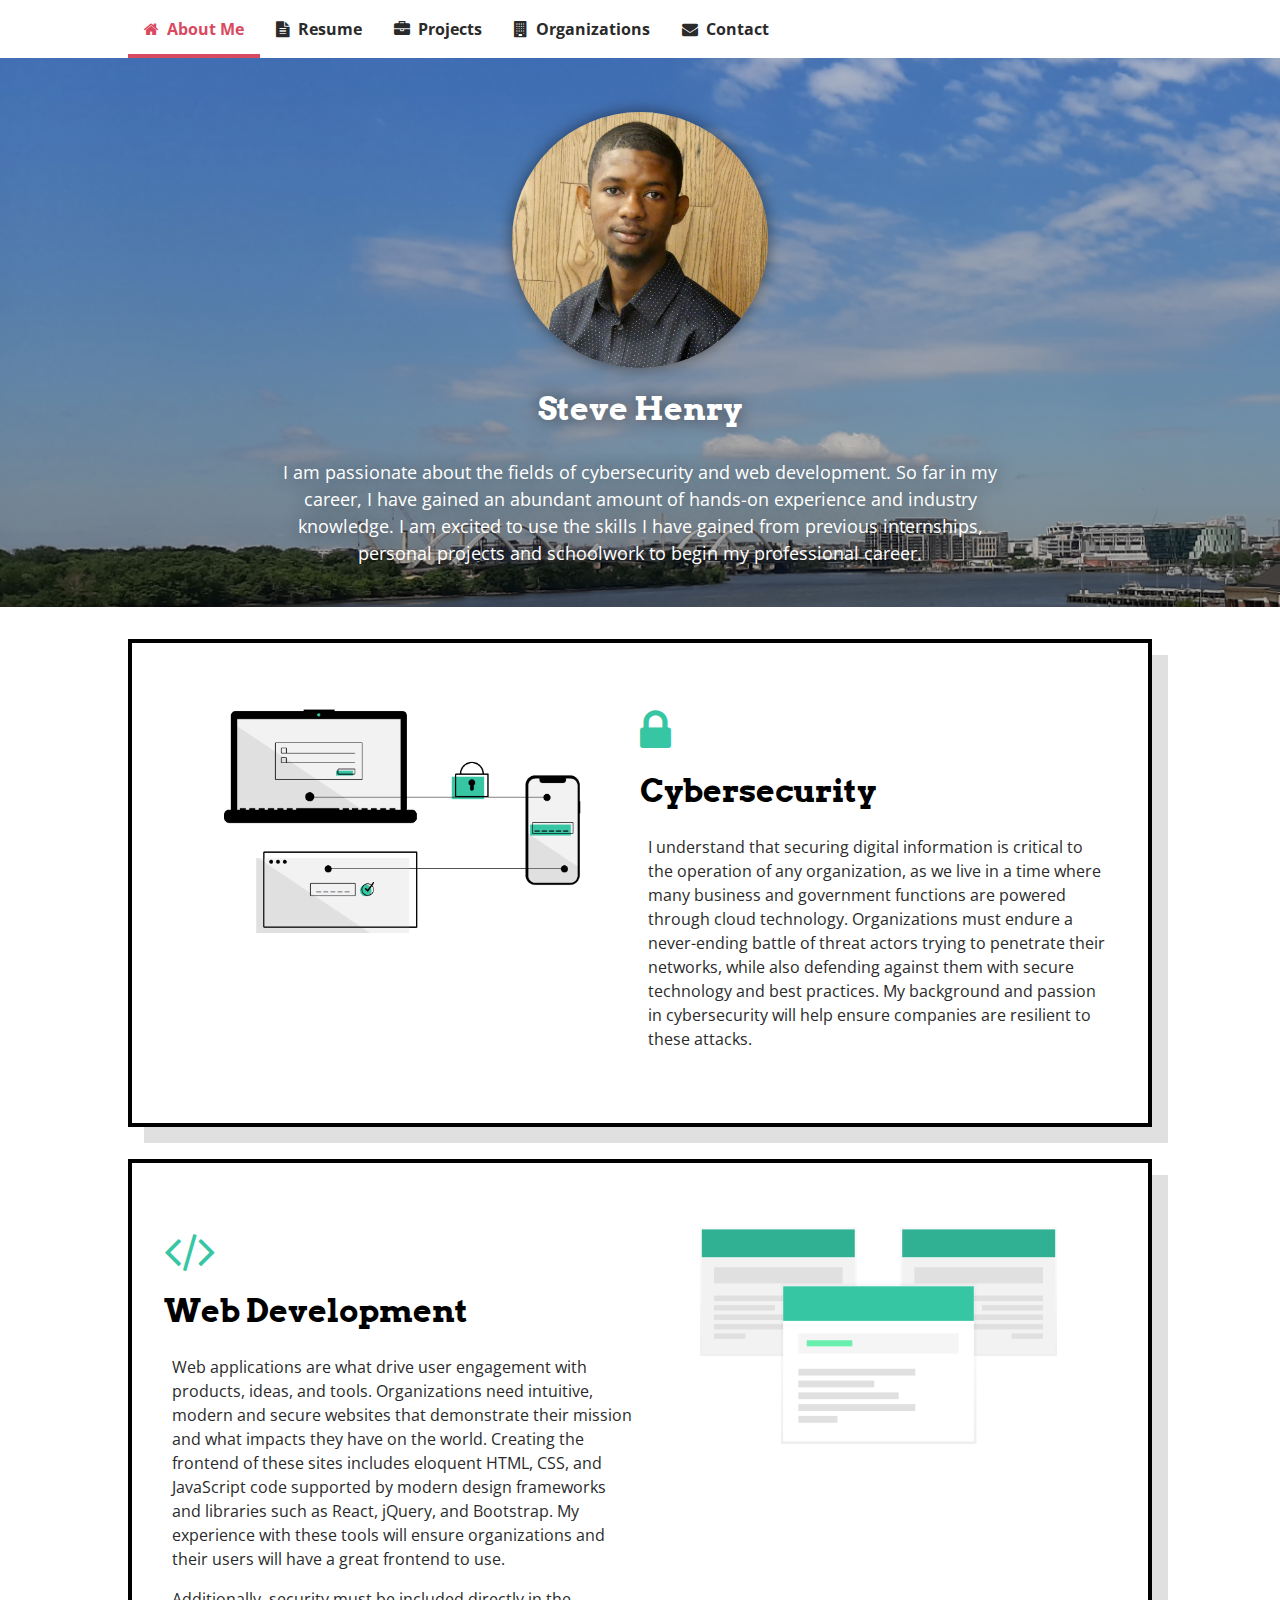
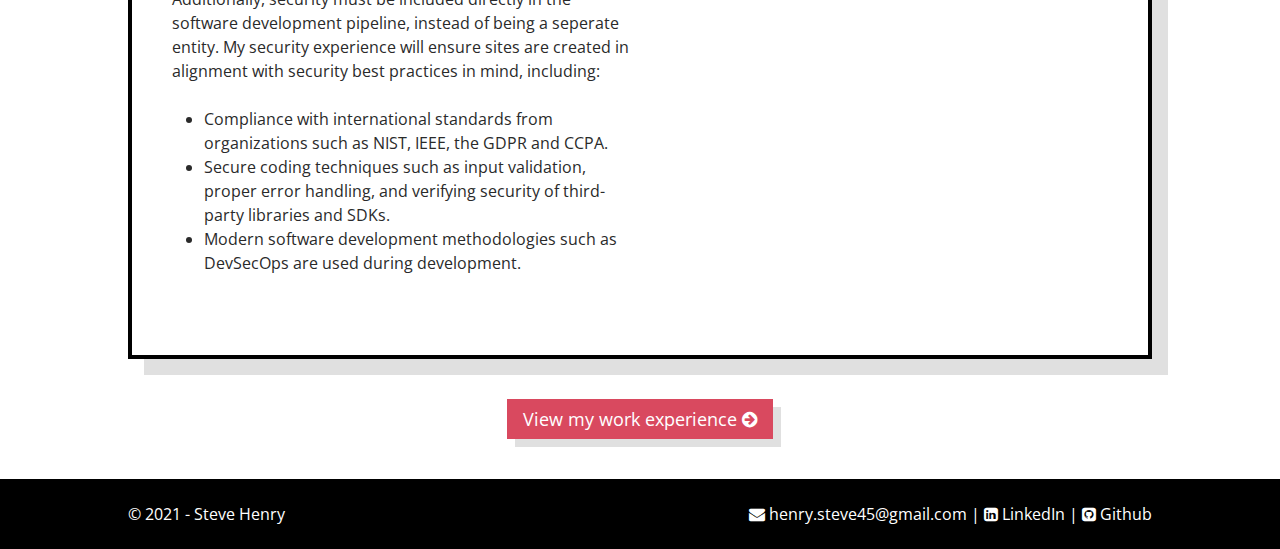
<file: index.html>
<!DOCTYPE html>
<html lang="en">
    <head>
        <script src="https://ajax.googleapis.com/ajax/libs/jquery/3.5.1/jquery.min.js"></script>
        <meta charset="utf-8">
        <link rel="stylesheet" href="style.css">
        <link rel="stylesheet" href="https://cdnjs.cloudflare.com/ajax/libs/font-awesome/4.7.0/css/font-awesome.min.css">
        <meta name="viewport" content="width=device-width, initial-scale=1">
        <link rel="preconnect" href="https://fonts.gstatic.com">
<link href="https://fonts.googleapis.com/css2?family=Arvo&family=Open+Sans&display=swap" rel="stylesheet">
        <script src="script.js"></script>
        <title>Steve Henry's Web Portfolio</title>
		<link rel="icon" type="image/png" href="steve.jpg">
		<style>
		#hero {
			background-size: cover;
			padding: 32px 20% 32px 20%;
			background-image: linear-gradient(rgba(0, 0, 0, 0), rgba(0, 0, 0, 0.5)), url("bg.jpg");
			background-attachment: fixed;
		}
		</style>
    </head>
    <body>
        <div id="wrapper">
            <nav class="topnav" id="myTopnav">
                <a href="javascript:void(0);" class="hamburger" id="hamburger" onclick="hamToggle()"><i class="fa fa-bars"></i></a>
                <a class="nav" id="active" href="index.html"><i class="fa fa-home"></i>&nbsp;&nbsp;About Me</a>
                <a class="nav" href="resume.html"><i class="fa fa-file-text"></i>&nbsp;&nbsp;Resume</a>
				<a class="nav" href="projects.html"><i class="fa fa-briefcase"></i>&nbsp;&nbsp;Projects</a>
				<a class="nav" href="organizations.html"><i class="fa fa-building"></i>&nbsp;&nbsp;Organizations</a>
                <a class="nav" href="contact.html"><i class="fa fa-envelope"></i>&nbsp;&nbsp;Contact</a>
            </nav>
            <div id="hero">
                <br>
                <img id="steve" src="steve.jpg" width="256" alt="Headshot of Steve Henry"><h1>Steve Henry</h1><p>I am passionate about the fields of cybersecurity and web development. So far in my career, I have gained an abundant amount of hands-on experience and industry knowledge. I am excited to use the skills I have gained from previous internships, personal projects and schoolwork to begin my professional career. </p>
            </div>
            <main>
				<section id="specialtyCards">	
					<div>
						<div class="row">
							<div class="column">
								<img class="cardImg" src="img/cyber.png" width="75%" alt="cybersecurity diagram">
							</div>
							<div class="column">
								<div class="cardText">
									<i class="fa fa-lock" aria-hidden="true" style="font-size: 48px; color: var(--secondary)"></i>
									<h3>Cybersecurity</h3>
									<p>I understand that securing digital information is critical to the operation of any organization, as we live in a time where many business and government functions are powered through cloud technology. Organizations must endure a never-ending battle of threat actors trying to penetrate their networks, while also defending against them with secure technology and best practices. My background and passion in cybersecurity will help ensure companies are resilient to these attacks.</p>
								</div>
							</div>
						</div>
					</div>
					<div>
						<div class="row">
							<div class="column">
								<div class="cardText">
									<i class="fa fa-code" aria-hidden="true" style="font-size: 48px; color: var(--secondary);"></i>
									<h3>Web Development</h3>
									<p>Web applications are what drive user engagement with products, ideas, and tools. Organizations need intuitive, modern and secure websites that demonstrate their mission and what impacts they have on the world. Creating the frontend of these sites includes eloquent HTML, CSS, and JavaScript code supported by modern design frameworks and libraries such as React, jQuery, and Bootstrap. My experience with these tools will ensure organizations and their users will have a great frontend to use.</p>
									<p>Additionally, security must be included directly in the software development pipeline, instead of being a seperate entity. My security experience will ensure sites are created in alignment with security best practices in mind, including:</p>
									<ul>
										<li>Compliance with international standards from organizations such as NIST, IEEE, the GDPR and CCPA.</li>
										<li>Secure coding techniques such as input validation, proper error handling, and verifying security of third-party libraries and SDKs.</li>
										<li>Modern software development methodologies such as DevSecOps are used during development.</li>
									</ul>
								</div>
							</div>
							<div class="column">
								<img class="cardImg" src="img/web.svg" width="75%" alt="3 computer windows">
							</div>
						</div>
					</div>
				</section>
				<div id="nextContainer">
					<a class="button" href="resume.html">View my work experience <i class="fa fa-arrow-circle-right" aria-hidden="true"></i></a>
				</div>
            </main>
            <footer class="footer" id="normal">
				&copy; 2021 - Steve Henry<span style="float: right;"><a href="mailto:henry.steve45@gmail.com"><i class="fa fa-envelope" aria-hidden="true"></i>&nbsp;henry.steve45@gmail.com</a>
				| <a href="https://www.linkedin.com/in/steve-henry-384818146/"><i class="fa fa-linkedin-square" aria-hidden="true"></i>&nbsp;LinkedIn</a>
				| <a href="https://github.com/henrysteve45/"><i class="fa fa-github-square" aria-hidden="true"></i>&nbsp;Github</a></span>
        	</footer>
			<footer class="footer" id="responsive" style="text-align: center;">
				&copy; 2021 - Steve Henry<a href="mailto:henry.steve45@gmail.com">
				<br><br> <i class="fa fa-envelope" aria-hidden="true"></i>&nbsp;henry.steve45@gmail.com</a>
				<br> <a href="https://www.linkedin.com/in/steve-henry-384818146/"><i class="fa fa-linkedin-square" aria-hidden="true"></i>&nbsp;LinkedIn</a>
				<br> <a href="https://github.com/henrysteve45/"><i class="fa fa-github-square" aria-hidden="true"></i>&nbsp;Github</a>
        	</footer>
        </div>
    </body>
</html>
</file>
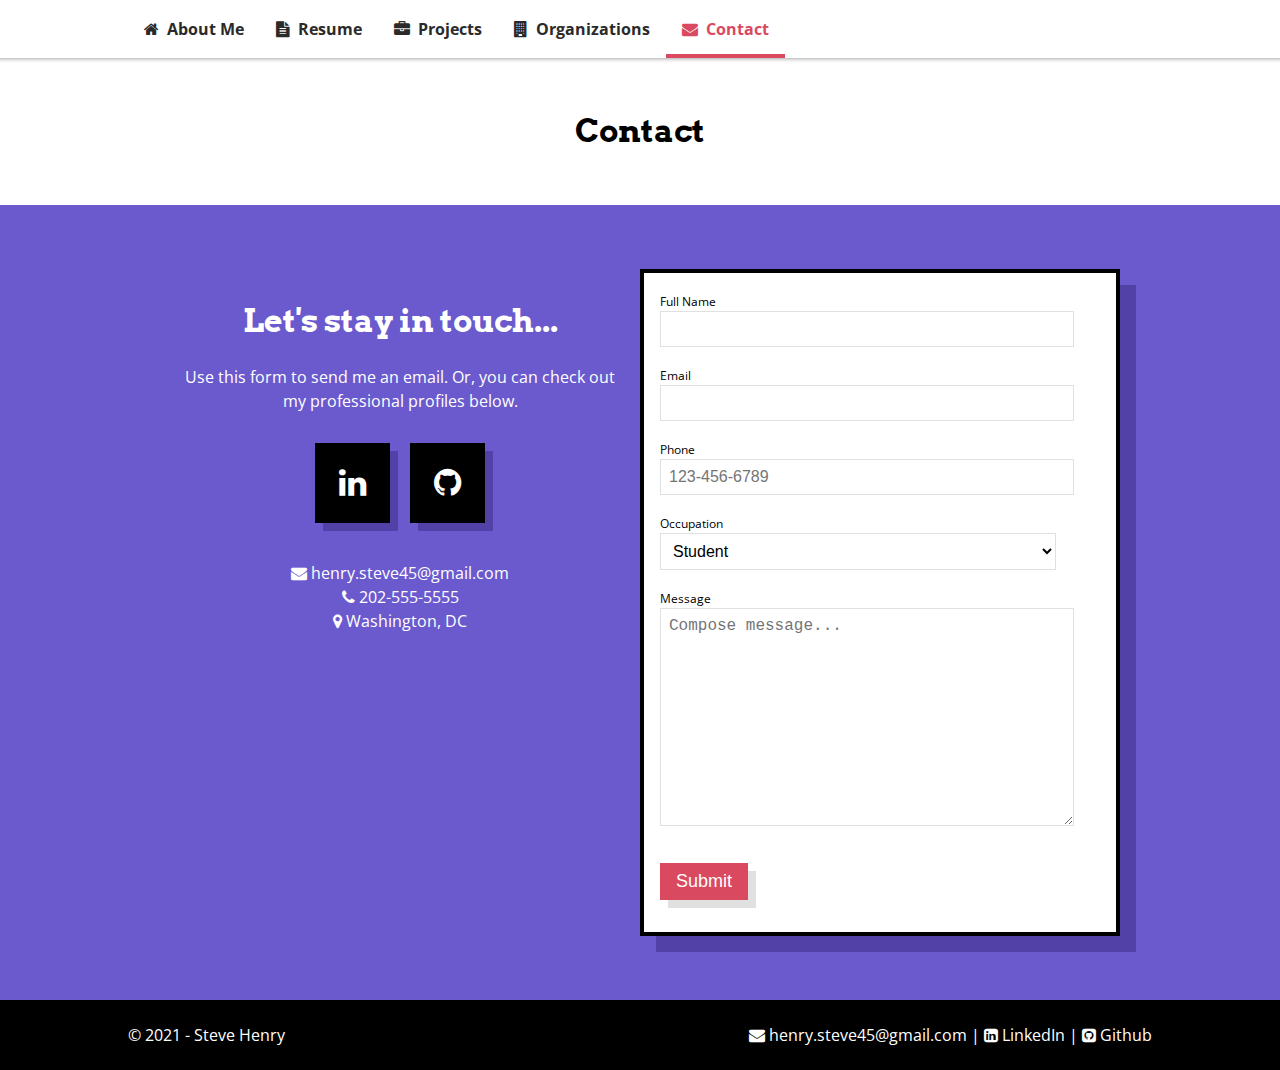
<file: contact.html>
<!DOCTYPE html>
<html lang="en">
    <head>
        <script src="https://ajax.googleapis.com/ajax/libs/jquery/3.5.1/jquery.min.js"></script>
        <meta charset="utf-8">
        <link rel="stylesheet" href="style.css">
        <link rel="stylesheet" href="https://cdnjs.cloudflare.com/ajax/libs/font-awesome/4.7.0/css/font-awesome.min.css">
        <meta name="viewport" content="width=device-width, initial-scale=1">
        <link rel="preconnect" href="https://fonts.gstatic.com">
<link href="https://fonts.googleapis.com/css2?family=Arvo&family=Open+Sans&display=swap" rel="stylesheet">
        <script src="script.js"></script>
        <title>Steve Henry's Web Portfolio</title>
		<link rel="icon" type="image/png" href="steve.jpg">
		<style>
			#hero {
				background-color: white;
				padding: 32px 20% 32px 20%;
				color: black;
				box-shadow: inset 0 7px 5px -7px gray;
			}
			#hero h1 {
				color: black;
				text-align: center;
				text-shadow: none;
			}
			body {
				background-color: slateblue;
			}
			.socialIcon {
				padding: 24px;
				font-size: 32px;
				text-align: center;
				text-decoration: none;
				color: white;
				box-shadow: 8px 8px 0px #5242a8;
				margin: 0 8px;
				transition: transform .2s;
				background-color: black;
				color: white;
			}
			.socialIcon:hover {
				transform: scale(1.05);
			}
			/*Field*/
			input, textarea, select {
				width: 90%;
				border: none;
				border: 1px solid #e0e0e0;
				background-color: white;
				font-size: 16px;
				padding: 8px;
				margin-bottom: 16px;
			}
			label {
				font-size: 12px;
			}
		</style>
    </head>
    <body>
        <div id="wrapper">
            <nav class="topnav" id="myTopnav">
                <a href="javascript:void(0);" class="hamburger" id="hamburger" onclick="hamToggle()"><i class="fa fa-bars"></i></a>
                <a class="nav" href="index.html"><i class="fa fa-home"></i>&nbsp;&nbsp;About Me</a>
                <a class="nav" href="resume.html"><i class="fa fa-file-text"></i>&nbsp;&nbsp;Resume</a>
				<a class="nav" href="projects.html"><i class="fa fa-briefcase"></i>&nbsp;&nbsp;Projects</a>
				<a class="nav" href="organizations.html"><i class="fa fa-building"></i>&nbsp;&nbsp;Organizations</a>
                <a class="nav" id="active" href="contact.html"><i class="fa fa-envelope"></i>&nbsp;&nbsp;Contact</a>
            </nav>
            <div id="hero">
                <h1>Contact</h1>
            </div>
            <main>
				<div class="row" style="border: none; box-shadow: none; margin: 0;">
					<div class="column">
						<div class="cardText" style="text-align: center;padding: 16px; color: white;">
							<h3>Let's stay in touch...</h3>
							<p style="color: white;">Use this form to send me an email. Or, you can check out my professional profiles below.</p>
							<br>
							<a href="https://www.linkedin.com/in/steve-henry-384818146/" class="fa fa-linkedin socialIcon"></a>
							<a href="https://github.com/henrysteve45/" class="fa fa-github socialIcon"></a>
							<br><br>
							<ul style="list-style-type: none; padding-left: 0px; color: white;">
								<li><i class="fa fa-envelope" aria-hidden="true"></i> henry.steve45@gmail.com</li>
								<li><i class="fa fa-phone" aria-hidden="true"></i> 202-555-5555</li>
								<li><i class="fa fa-map-marker" aria-hidden="true"></i> Washington, DC</li>
							</ul>
						</div>
					</div>
					<div class="column">
						<form style="border: 4px solid black; padding: 16px; box-shadow: 16px 16px 0px #5242a8; background-color: white;">
							<label for="fullname">Full Name</label><br>
							<input id="fullname" name="fullname" type="text">
							<br>
							<label for="email">Email</label><br>
							<input id="email" name="email" type="text">
							<br>
							<label for="phone">Phone</label><br>
							<input id="phone" type="tel" name="phone" placeholder="123-456-6789" pattern="[0-9]{3} [0-9]{3}-[0-9]{4}" required="">
							<br>
							<label for="occupation">Occupation</label><br>
							<select id="occupation" name="occupation">
								<option value="student">Student</option>
								<option value="educator">Educator</option>
								<option value="usa">Working</option>
								<option value="other">Other</option>
							</select>
							<br>
							<label for="message">Message</label><br>
							<textarea id="message" name="message" placeholder="Compose message..." style="height:200px; width: 90%"></textarea>
							<br>
							<button style="margin: 16px 0px" class="button" type="button">Submit</button>
						</form>
					</div>
				</div>
            </main>
            <footer class="footer" id="normal">
				&copy; 2021 - Steve Henry<span style="float: right;"><a href="mailto:henry.steve45@gmail.com"><i class="fa fa-envelope" aria-hidden="true"></i>&nbsp;henry.steve45@gmail.com</a>
				| <a href="https://www.linkedin.com/in/steve-henry-384818146/"><i class="fa fa-linkedin-square" aria-hidden="true"></i>&nbsp;LinkedIn</a>
				| <a href="https://github.com/henrysteve45/"><i class="fa fa-github-square" aria-hidden="true"></i>&nbsp;Github</a></span>
        	</footer>
			<footer class="footer" id="responsive" style="text-align: center;">
				&copy; 2021 - Steve Henry<a href="mailto:henry.steve45@gmail.com">
				<br><br> <i class="fa fa-envelope" aria-hidden="true"></i>&nbsp;henry.steve45@gmail.com</a>
				<br> <a href="https://www.linkedin.com/in/steve-henry-384818146/"><i class="fa fa-linkedin-square" aria-hidden="true"></i>&nbsp;LinkedIn</a>
				<br> <a href="https://github.com/henrysteve45/"><i class="fa fa-github-square" aria-hidden="true"></i>&nbsp;Github</a>
        	</footer>
        </div>
    </body>
</html>
</file>
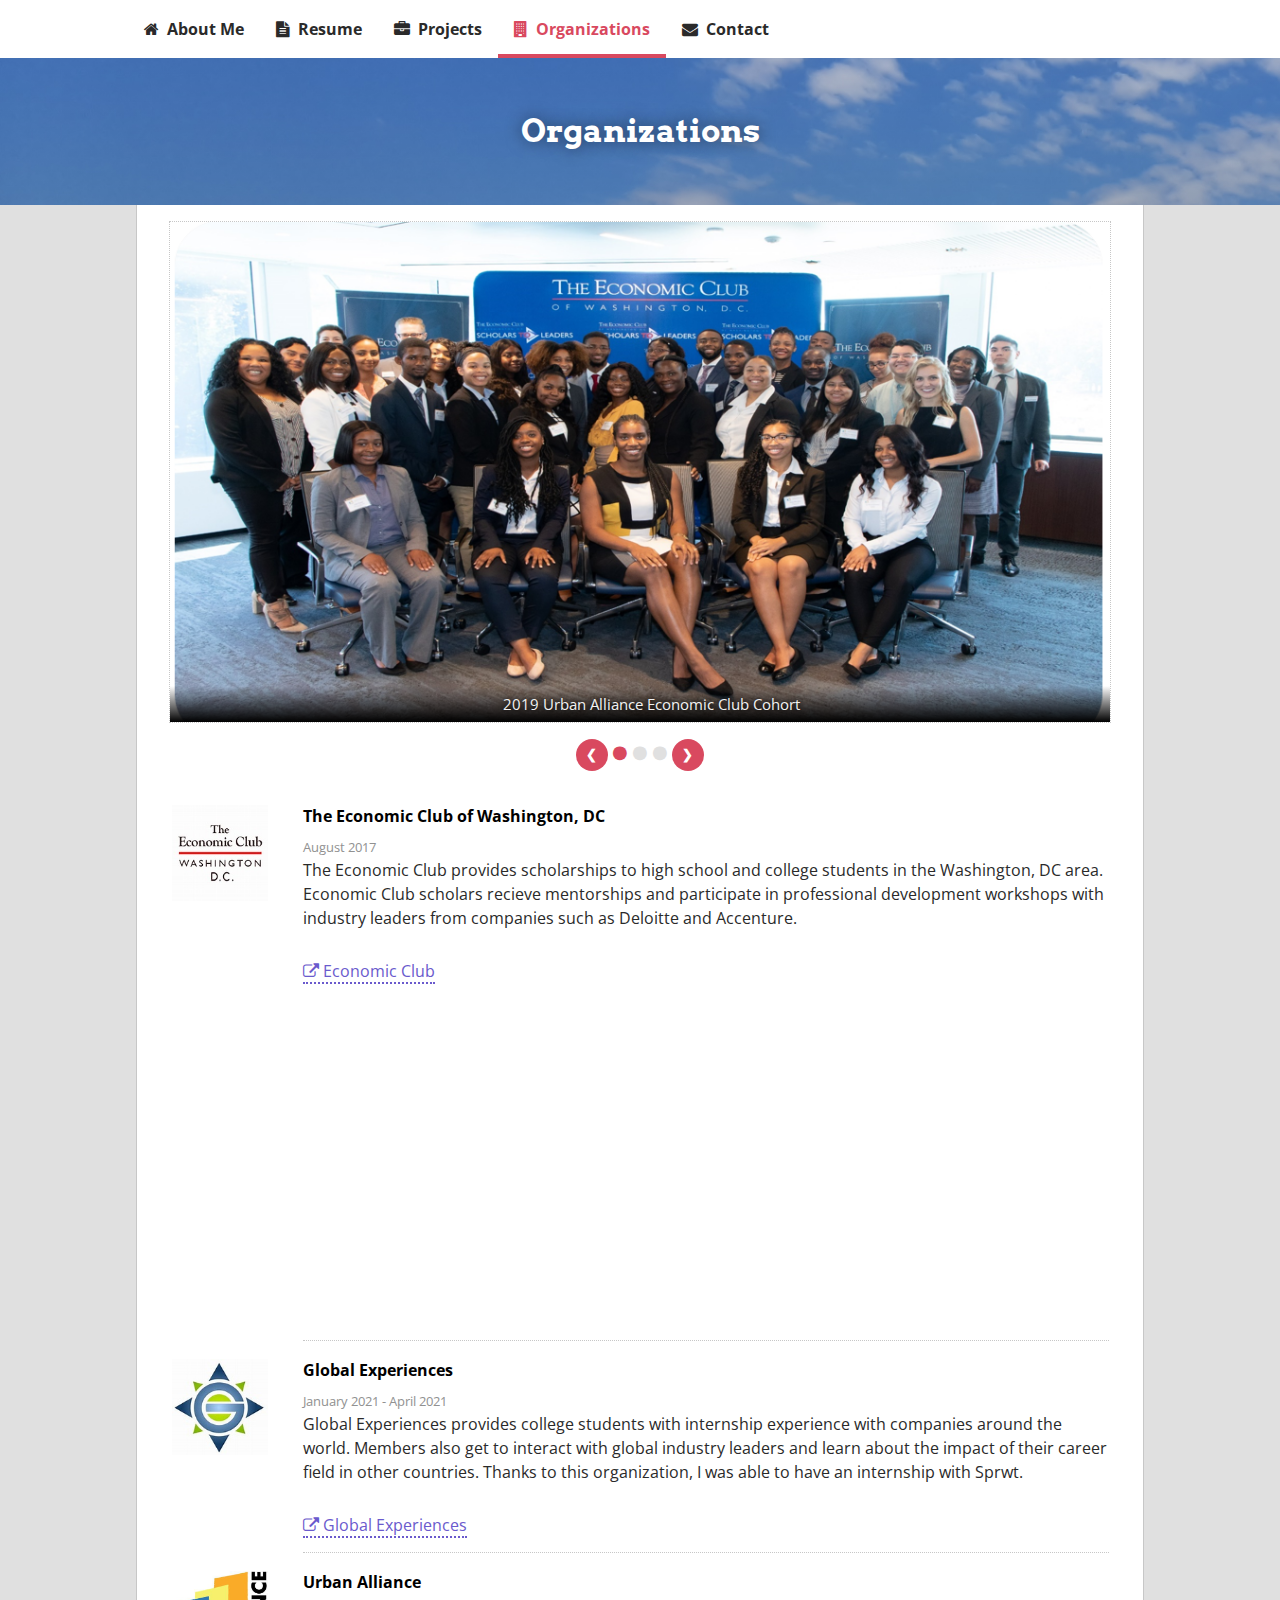
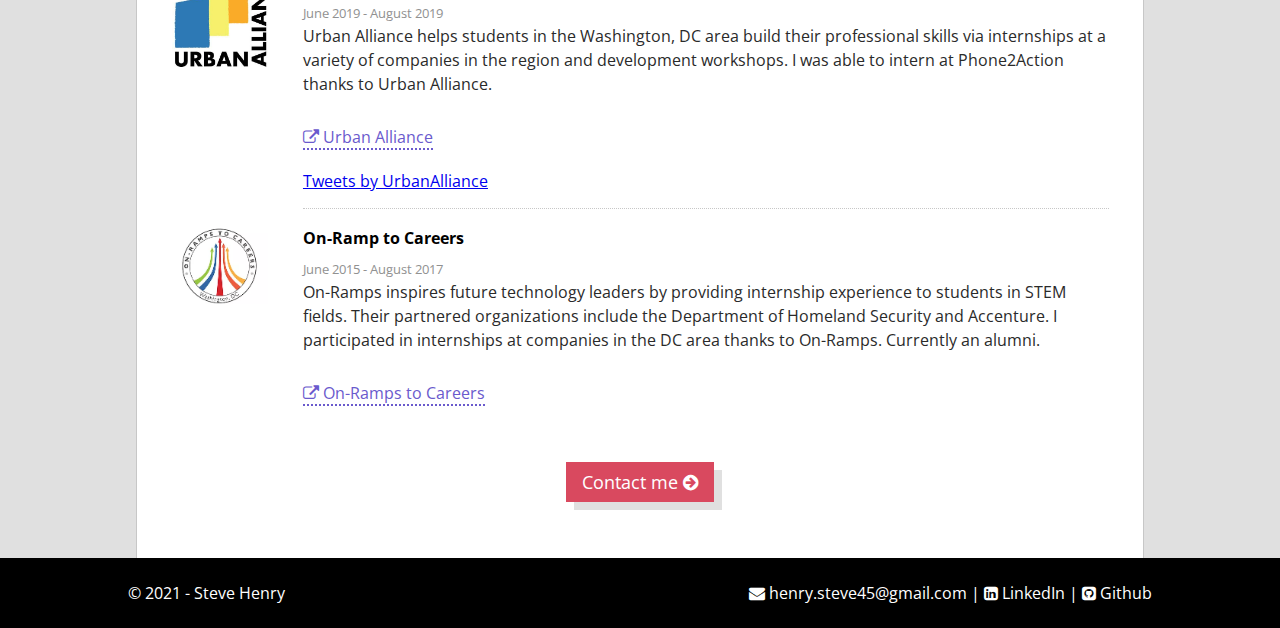
<file: organizations.html>
<!DOCTYPE html>
<html lang="en">
    <head>
        <script src="https://ajax.googleapis.com/ajax/libs/jquery/3.5.1/jquery.min.js"></script>
        <meta charset="utf-8">
        <link rel="stylesheet" href="style.css">
        <link rel="stylesheet" href="https://cdnjs.cloudflare.com/ajax/libs/font-awesome/4.7.0/css/font-awesome.min.css">
        <meta name="viewport" content="width=device-width, initial-scale=1">
        <link rel="preconnect" href="https://fonts.gstatic.com">
<link href="https://fonts.googleapis.com/css2?family=Arvo&family=Open+Sans&display=swap" rel="stylesheet">
        <script src="script.js"></script>
        <title>Steve Henry's Web Portfolio</title>
		<link rel="icon" type="image/png" href="steve.jpg">
		<style>
			#hero {
				background-size: cover;
				padding: 32px 20% 32px 20%;
				background-image: linear-gradient(rgba(0, 0, 0, 0), rgba(0, 0, 0, 0.5)), url("bg.jpg");
				background-attachment: fixed;
			}
			#table {
				width: 92%;
				margin: auto;
				background-color: white;
				padding: 16px 32px;
				border-left: 1px solid #c7c7c7;
				border-right: 1px solid #c7c7c7;
			}
			main {
				background-color: #e0e0e0;
			}
			@media screen and (max-width: 768px) {
				#table {
					background-color: white;
					width: 100%;
					padding: 8px;
					border: none;
				}
				main {
					background-color: white;
				}
			}
			/* Slideshow container */
			.mySlides {
				display:none;
			}

			.slideshow-container {
				height: 500px;
				position: relative;
				margin: auto;
				overflow: hidden;
				border: 1px dotted #c7c7c7;
				position: inline-block;
				vertical-align: middle;
			}

			.controls {
				background-color: white;
				padding: 16px;
				cursor: default;
			}
			/* Next & previous buttons */
			.changeSlide {
				height: 32px;
				width: 32px;
				border-radius: 50%;
				border: none;
				transition: 0.1s;
				background-color: #d9495f;
				color: white;
				font-weight: bold;
			}

			.changeSlide:hover {
				background-color: #b54052;
			}

			.changeSlide:active {
				background-color: #b54052
			}

			/* Caption text */
			.text {
				color: #f2f2f2;
				font-size: 15px;
				padding: 8px 12px;
				position: absolute;
				bottom: 0px;
				width: 100%;
				text-align: center;
				background-image: linear-gradient(rgba(0, 0, 0, 0), black);
				text-shadow: 0px 0px 5px black;
			}

			/* The dots/bullets/indicators */
			.dot {
				cursor: default;
				height: 16px;
				width: 16px;
				display: inline-block;
				transition: color 0.1s ease;
				color: #e0e0e0;
			}

			.active {
				color: #d9495f;
			}

			.dot:hover {
				color: #b54052;
			}

			/* On smaller screens, decrease text size */
			@media only screen and (max-width: 300px) {
			  .prev, .next,.text {font-size: 11px}
			}
		</style>
    </head>
    <body>
        <div id="wrapper">
            <nav class="topnav" id="myTopnav">
                <a href="javascript:void(0);" class="hamburger" id="hamburger" onclick="hamToggle()"><i class="fa fa-bars"></i></a>
                <a class="nav" href="index.html"><i class="fa fa-home"></i>&nbsp;&nbsp;About Me</a>
                <a class="nav" href="resume.html"><i class="fa fa-file-text"></i>&nbsp;&nbsp;Resume</a>
				<a class="nav" href="projects.html"><i class="fa fa-briefcase"></i>&nbsp;&nbsp;Projects</a>
				<a class="nav" id="active" href="organizations.html"><i class="fa fa-building"></i>&nbsp;&nbsp;Organizations</a>
                <a class="nav" href="contact.html"><i class="fa fa-envelope"></i>&nbsp;&nbsp;Contact</a>
            </nav>
            <div id="hero">
                <h1>Organizations</h1>
            </div>
            <main>
				<section id="table">
					<div class="slideshow-container">
						<div class="mySlides fade">
							<img src="img/gallery/1.png" style="width:100%" alt="Me and my fellow Urban Alliance interns at the Economic Club">
							<div class="text">2019 Urban Alliance Economic Club Cohort</div>
						</div>

						<div class="mySlides fade">
							<img src="img/gallery/2.png" style="width:100%" alt="Me and my fellow Accenture interns">
							<div class="text">Me and my fellow Accenture interns</div>
						</div>

						<div class="mySlides fade">
							<img src="img/gallery/3.png" style="width:100%">
							<div class="text">2017 Economic Club Scholarship Recipients</div>
						</div>
					</div>
					<div class="controls" style="text-align:center">
						<button type="button" class="changeSlide" onclick="plusSlides(-1)">&#10094;</button>
						<a onclick="currentSlide(1)" class="dot"><i class="fa fa-circle" aria-hidden="true"></i></a> 
						<a onclick="currentSlide(2)" class="dot"><i class="fa fa-circle" aria-hidden="true"></i></a> 
						<a onclick="currentSlide(3)" class="dot"><i class="fa fa-circle" aria-hidden="true"></i></a>  
						<button type="button" class="changeSlide" onclick="plusSlides(1)">&#10095;</button>
					</div>
					<table>
						<tr>
							<td class="icon"><img src=img/economicclub.jpg></td>
							<td class="desc">
								<h4>The Economic Club of Washington, DC</h4>
								<small>August 2017</small>
								<p>The Economic Club provides scholarships to high school and college students in the Washington, DC area. Economic Club scholars recieve mentorships and participate in professional development workshops with industry leaders from companies such as Deloitte and Accenture.</p> 
								<br>
								<a class="link" href="https://www.economicclub.org/education-initiative"><i class="fa fa-external-link"></i>&nbsp;Economic Club</a><br>
								<br>
								<iframe width="560" height="315" src="https://www.youtube-nocookie.com/embed/lW98Uj5EQ-k" title="YouTube video player" frameborder="0" allow="accelerometer; autoplay; clipboard-write; encrypted-media; gyroscope; picture-in-picture" allowfullscreen></iframe>
								<br>
							</td>
						</tr>
						<tr>
							<td class="icon"><img src=img/ge.jpg></td>
							<td class="desc">
								<h4>Global Experiences</h4>
								<small>January 2021 - April 2021</small>
								<p>Global Experiences provides college students with internship experience with companies around the world. Members also get to interact with global industry leaders and learn about the impact of their career field in other countries. Thanks to this organization, I was able to have an internship with Sprwt.</p>
								<br>
								<a class="link" href="https://www.globalexperiences.com/"><i class="fa fa-external-link"></i>&nbsp;Global Experiences</a>
							</td>
						</tr>
						<tr>
							<td class="icon"><img src=img/urbanalliance.jpg></td>
							<td class="desc">
								<h4>Urban Alliance</h4>
								<small>June 2019 - August 2019</small>
								<p>Urban Alliance helps students in the Washington, DC area build their professional skills via internships at a variety of companies in the region and development workshops. I was able to intern at Phone2Action thanks to Urban Alliance.</p>
								<br>
								<a class="link" href="https://theurbanalliance.org/"><i class="fa fa-external-link"></i>&nbsp;Urban Alliance</a>
								<br><br>
								<a class="twitter-timeline" data-width="560" data-height="315" data-dnt="true" data-theme="dark" href="https://twitter.com/UrbanAlliance?ref_src=twsrc%5Etfw">Tweets by UrbanAlliance</a> <script async src="https://platform.twitter.com/widgets.js" charset="utf-8"></script>
								<br>
							</td>
						</tr>
						<tr>
							<td class="icon"><img src=img/onramps.jpg></td>
							<td class="desc">
								<h4>On-Ramp to Careers</h4>
								<small>June 2015 - August 2017</small>
								<p>On-Ramps inspires future technology leaders by providing internship experience to students in STEM fields. Their partnered organizations include the Department of Homeland Security and Accenture. I participated in internships at companies in the DC area thanks to On-Ramps. Currently an alumni.</p>
								<br>
								<a class="link" href="https://www.onrampstocareers.org/"><i class="fa fa-external-link"></i>&nbsp;On-Ramps to Careers</a>
							</td>
						</tr>
					</table>
					<div id="nextContainer">
						<a class="button" href="contact.html">Contact me <i class="fa fa-arrow-circle-right" aria-hidden="true"></i></a>
					</div>
				</section>
            </main>
            <footer class="footer" id="normal">
				&copy; 2021 - Steve Henry<span style="float: right;"><a href="mailto:henry.steve45@gmail.com"><i class="fa fa-envelope" aria-hidden="true"></i>&nbsp;henry.steve45@gmail.com</a>
				| <a href="https://www.linkedin.com/in/steve-henry-384818146/"><i class="fa fa-linkedin-square" aria-hidden="true"></i>&nbsp;LinkedIn</a>
				| <a href="https://github.com/henrysteve45/"><i class="fa fa-github-square" aria-hidden="true"></i>&nbsp;Github</a></span>
        	</footer>
			<footer class="footer" id="responsive" style="text-align: center;">
				&copy; 2021 - Steve Henry<a href="mailto:henry.steve45@gmail.com">
				<br><br> <i class="fa fa-envelope" aria-hidden="true"></i>&nbsp;henry.steve45@gmail.com</a>
				<br> <a href="https://www.linkedin.com/in/steve-henry-384818146/"><i class="fa fa-linkedin-square" aria-hidden="true"></i>&nbsp;LinkedIn</a>
				<br> <a href="https://github.com/henrysteve45/"><i class="fa fa-github-square" aria-hidden="true"></i>&nbsp;Github</a>
        	</footer>
        </div>
    </body>
	<script>
		function hideWindow() {
			document.getElementById("wrapper").style.opacity = 0;
		}
		function showWindow() {
			document.getElementById("wrapper").style.opacity = 1;
		}
		var slideIndex = 1;
		showSlides(slideIndex);

		function plusSlides(n) {
			showSlides(slideIndex += n);
		}

		function currentSlide(n) {
			showSlides(slideIndex = n);
		}

		function showSlides(n) {
			var i;
			var slides = document.getElementsByClassName("mySlides");
			var dots = document.getElementsByClassName("dot");
			if (n > slides.length) {
				slideIndex = 1;
			}    
			if (n < 1) {
				slideIndex = slides.length
			}
			for (i = 0; i < slides.length; i++) {
			slides[i].style.display = "none";  
			}
			for (i = 0; i < dots.length; i++) {
				dots[i].className = dots[i].className.replace(" active", "");
			}
			slides[slideIndex-1].style.display = "block";  
			dots[slideIndex-1].className += " active";
		}
		</script>
</html>
</file>
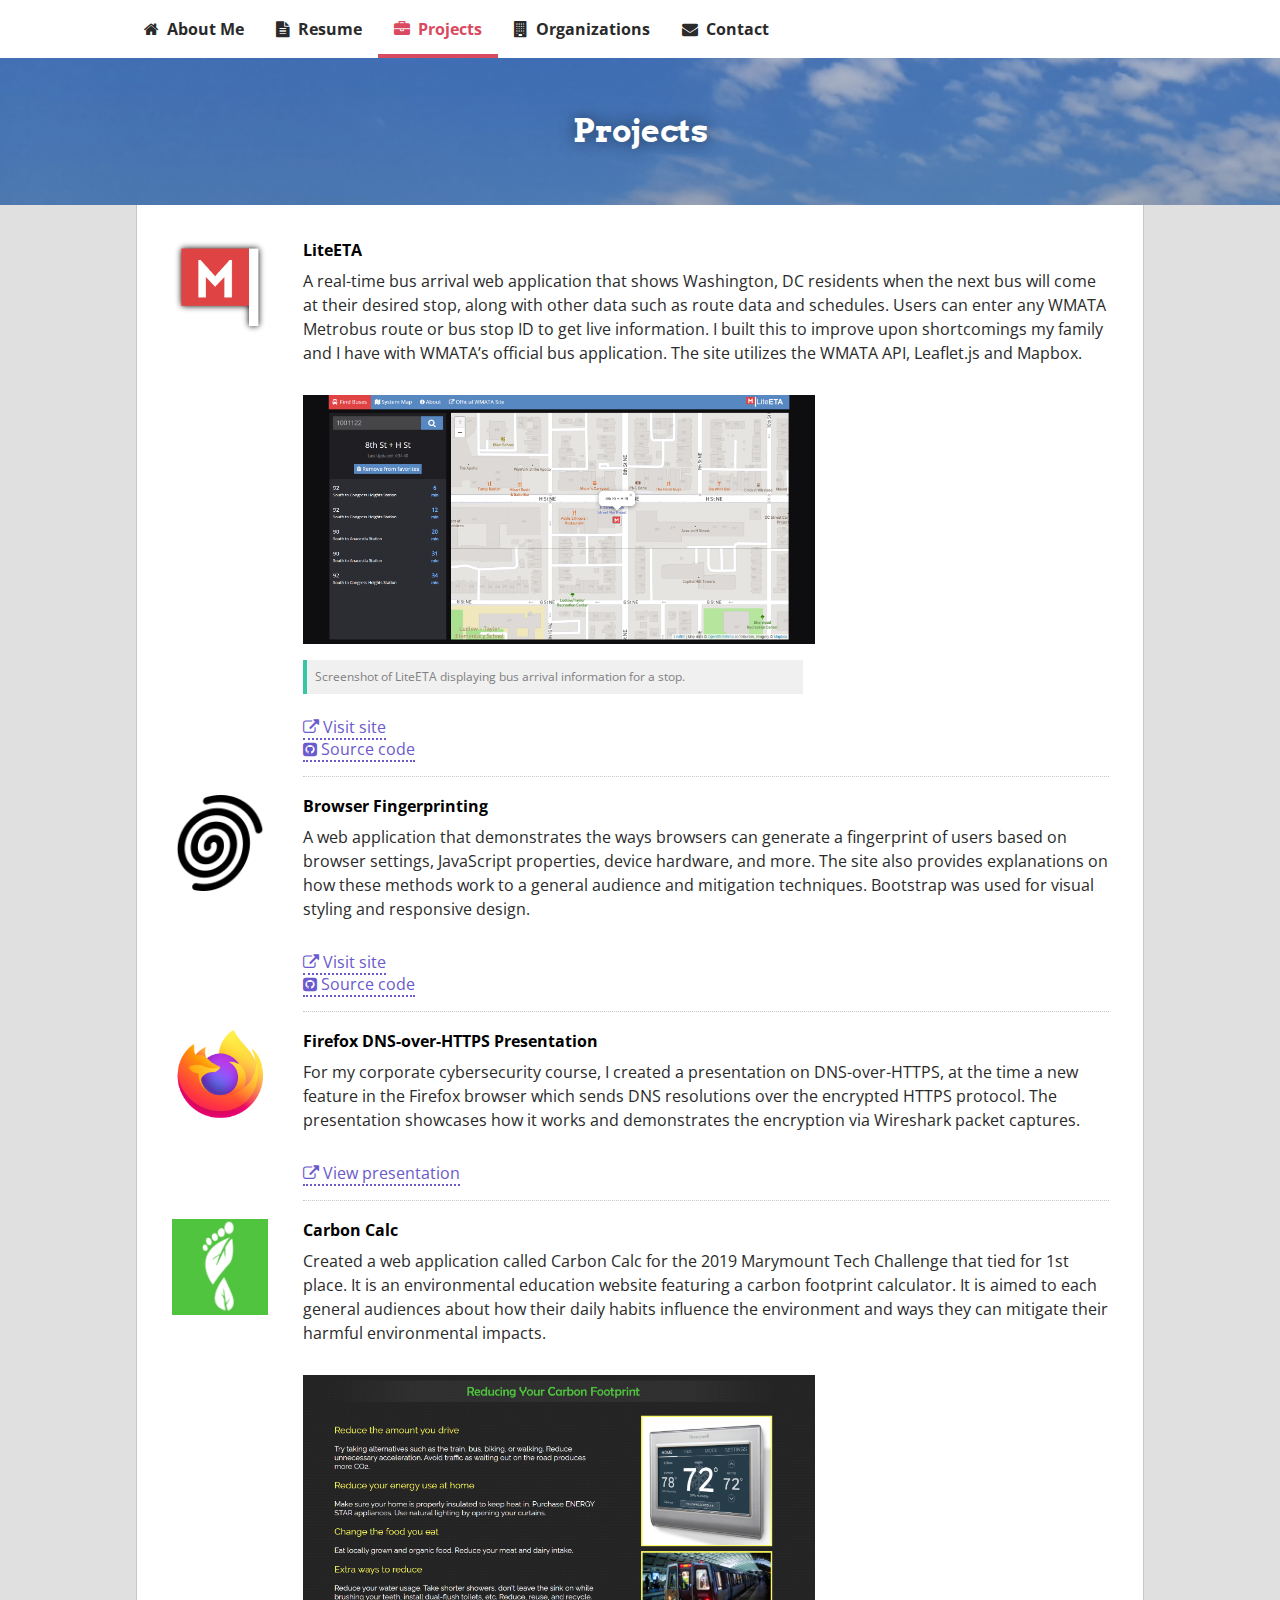
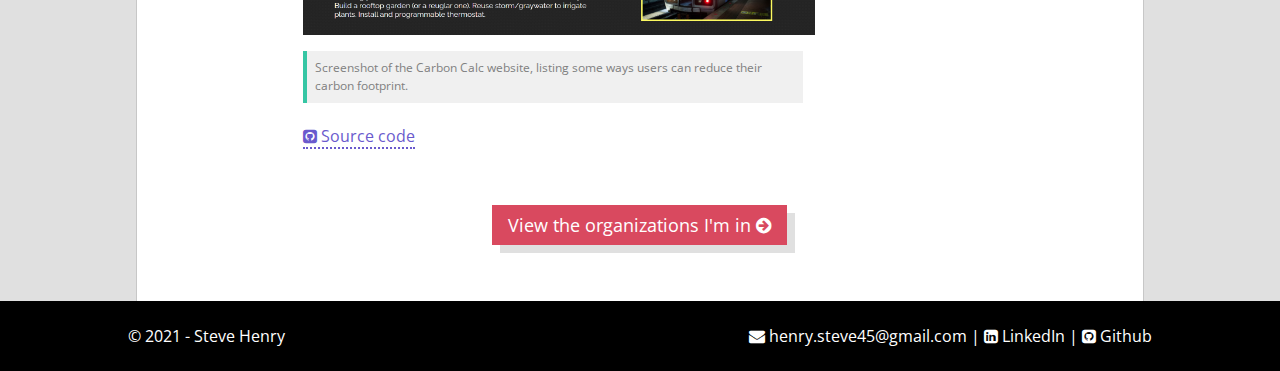
<file: projects.html>
<!DOCTYPE html>
<html lang="en">
    <head>
        <script src="https://ajax.googleapis.com/ajax/libs/jquery/3.5.1/jquery.min.js"></script>
        <meta charset="utf-8">
        <link rel="stylesheet" href="style.css">
        <link rel="stylesheet" href="https://cdnjs.cloudflare.com/ajax/libs/font-awesome/4.7.0/css/font-awesome.min.css">
        <meta name="viewport" content="width=device-width, initial-scale=1">
        <link rel="preconnect" href="https://fonts.gstatic.com">
<link href="https://fonts.googleapis.com/css2?family=Arvo&family=Open+Sans&display=swap" rel="stylesheet">
        <script src="script.js"></script>
        <title>Steve Henry's Web Portfolio</title>
		<link rel="icon" type="image/png" href="steve.jpg">
		<style>
			#hero {
				background-size: cover;
				padding: 32px 20% 32px 20%;
				background-image: linear-gradient(rgba(0, 0, 0, 0), rgba(0, 0, 0, 0.5)), url("bg.jpg");
				background-attachment: fixed;
			}
			#table {
				width: 92%;
				margin: auto;
				background-color: white;
				padding: 16px 32px;
				border-left: 1px solid #c7c7c7;
				border-right: 1px solid #c7c7c7;
			}
			main {
				background-color: #e0e0e0;
			}
			@media screen and (max-width: 768px) {
				#table {
					background-color: white;
					width: 100%;
					padding: 8px;
					border: none;
				}
				main {
					background-color: white;
				}
			}
		</style>
    </head>
    <body>
        <div id="wrapper">
            <nav class="topnav" id="myTopnav">
                <a href="javascript:void(0);" class="hamburger" id="hamburger" onclick="hamToggle()"><i class="fa fa-bars"></i></a>
                <a class="nav" href="index.html"><i class="fa fa-home"></i>&nbsp;&nbsp;About Me</a>
                <a class="nav" href="resume.html"><i class="fa fa-file-text"></i>&nbsp;&nbsp;Resume</a>
				<a class="nav" id="active" href="projects.html"><i class="fa fa-briefcase"></i>&nbsp;&nbsp;Projects</a>
				<a class="nav" href="organizations.html"><i class="fa fa-building"></i>&nbsp;&nbsp;Organizations</a>
                <a class="nav" href="contact.html"><i class="fa fa-envelope"></i>&nbsp;&nbsp;Contact</a>
            </nav>
            <div id="hero">
                <h1>Projects</h1>
            </div>
            <main>
				<section id="table">
					<table>
						<tr>
							<td class="icon"><img src=img/liteeta.png></td>
							<td class="desc">
								<h4>LiteETA</h4>
								<p>A real-time bus arrival web application that shows Washington, DC residents when the next bus will come at their desired stop, along with other data such as route data and schedules. Users can enter any WMATA Metrobus route or bus stop ID to get live information. I built this to improve upon shortcomings my family and I have with WMATA’s official bus application. The site utilizes the WMATA API, Leaflet.js and Mapbox.</p> 
								<br>
								<figure>
									<a href="img/liteetaScreenshot.png"><img class="projectImg" src="img/liteetaScreenshot.png" alt="Screenshot of LiteETA displaying bus arrival information for a stop."></a>
									<figcaption>Screenshot of LiteETA displaying bus arrival information for a stop.</figcaption>
								</figure>
								<br>
								<a class="link" href="http://35.mutechchallenge.com/"><i class="fa fa-external-link"></i>&nbsp;Visit site</a><br>
								<a class="link" href="http://35.mutechchallenge.com/"><i class="fa fa-github-square"></i>&nbsp;Source code</a>
							</td>
						</tr>
						<tr>
							<td class="icon"><img src=img/fingerprint.png></td>
							<td class="desc">
								<h4>Browser Fingerprinting</h4>
								<p>A web application that demonstrates the ways browsers can generate a fingerprint of users based on browser settings, JavaScript properties, device hardware, and more. The site also provides explanations on how these methods work to a general audience and mitigation techniques. Bootstrap was used for visual styling and responsive design.</p>
								<br>
								<a class="link" href="https://henrysteve45.github.io/browserFingerprinting/index.html"><i class="fa fa-external-link"></i>&nbsp;Visit site</a><br>
								<a class="link" href="https://github.com/henrysteve45/webVulnerabilities"><i class="fa fa-github-square"></i>&nbsp;Source code</a>
							</td>
						</tr>
						<tr>
							<td class="icon"><img src=img/firefox.png></td>
							<td class="desc">
								<h4>Firefox DNS-over-HTTPS Presentation</h4>
								<p>For my corporate cybersecurity course, I created a presentation on DNS-over-HTTPS, at the time a new feature in the Firefox browser which sends DNS resolutions over the encrypted HTTPS protocol. The presentation showcases how it works and demonstrates the encryption via Wireshark packet captures.</p>
								<br>
								<a class="link" href="https://drive.google.com/file/d/1DaoVhrsSqNJf9x262cN2oIAfq6IYXfng/view?usp=sharing"><i class="fa fa-external-link"></i>&nbsp;View presentation</a>
							</td>
						</tr>
						<tr>
							<td class="icon"><img src=img/carboncalc.png></td>
							<td class="desc">
								<h4>Carbon Calc</h4>
								<p>Created a web application called Carbon Calc for the 2019 Marymount Tech Challenge that tied for 1st place. It is an environmental education website featuring a carbon footprint calculator. It is aimed to each general audiences about how their daily habits influence the environment and ways they can mitigate their harmful environmental impacts.</p>
								<br>
								<figure>
									<a href="img/carbonCalcScreenshot.png"><img class="projectImg" src="img/carbonCalcScreenshot.png" alt="Screenshot of the Carbon Calc website, listing some ways users can reduce their carbon footprint."></a>
									<figcaption>Screenshot of the Carbon Calc website, listing some ways users can reduce their carbon footprint.</figcaption>
								</figure>
								<br>
								<a class="link" href="https://github.com/henrysteve45/CarbonCalc/"><i class="fa fa-github-square"></i>&nbsp;Source code</a>
								
							</td>
						</tr>
					</table>
					<div id="nextContainer">
						<a class="button" href="organizations.html">View the organizations I'm in <i class="fa fa-arrow-circle-right" aria-hidden="true"></i></a>
					</div>
				</section>
            </main>
            <footer class="footer" id="normal">
				&copy; 2021 - Steve Henry<span style="float: right;"><a href="mailto:henry.steve45@gmail.com"><i class="fa fa-envelope" aria-hidden="true"></i>&nbsp;henry.steve45@gmail.com</a>
				| <a href="https://www.linkedin.com/in/steve-henry-384818146/"><i class="fa fa-linkedin-square" aria-hidden="true"></i>&nbsp;LinkedIn</a>
				| <a href="https://github.com/henrysteve45/"><i class="fa fa-github-square" aria-hidden="true"></i>&nbsp;Github</a></span>
        	</footer>
			<footer class="footer" id="responsive" style="text-align: center;">
				&copy; 2021 - Steve Henry<a href="mailto:henry.steve45@gmail.com">
				<br><br> <i class="fa fa-envelope" aria-hidden="true"></i>&nbsp;henry.steve45@gmail.com</a>
				<br> <a href="https://www.linkedin.com/in/steve-henry-384818146/"><i class="fa fa-linkedin-square" aria-hidden="true"></i>&nbsp;LinkedIn</a>
				<br> <a href="https://github.com/henrysteve45/"><i class="fa fa-github-square" aria-hidden="true"></i>&nbsp;Github</a>
        	</footer>
        </div>
    </body>
</html>
</file>
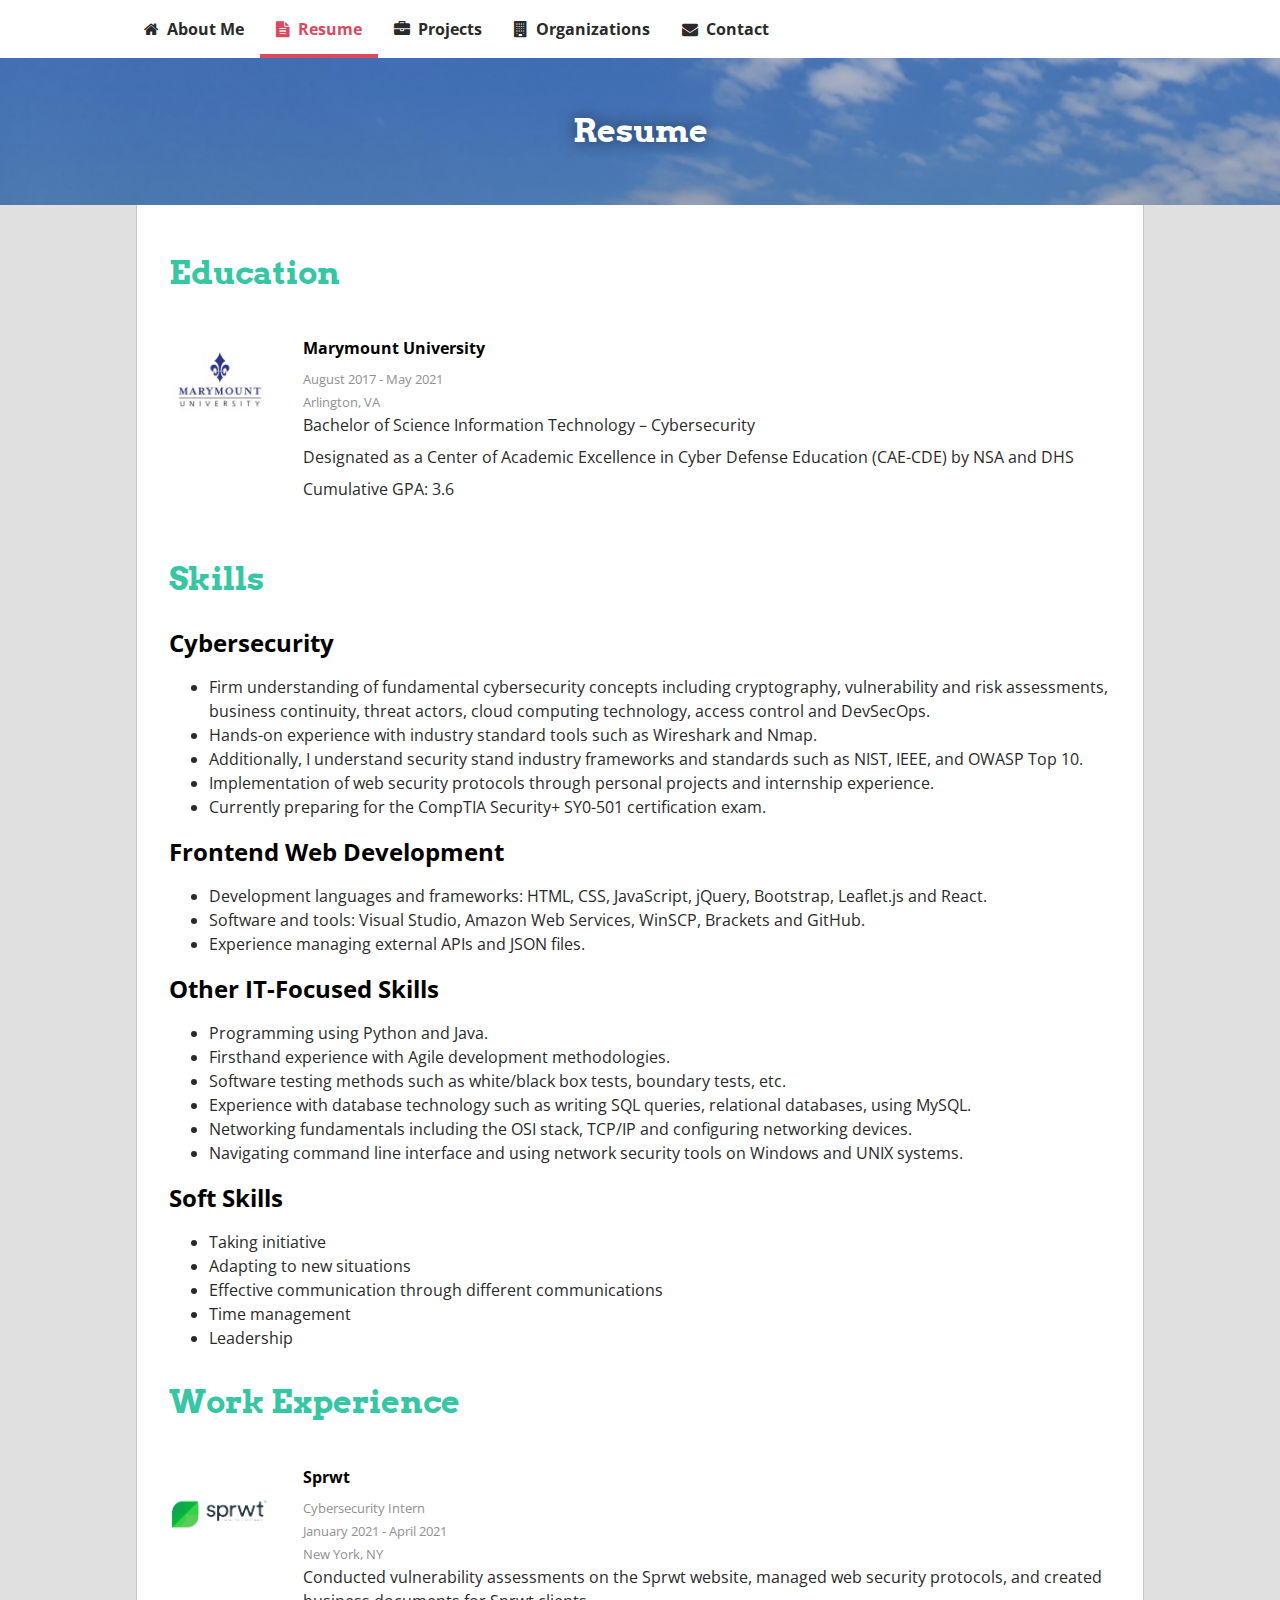
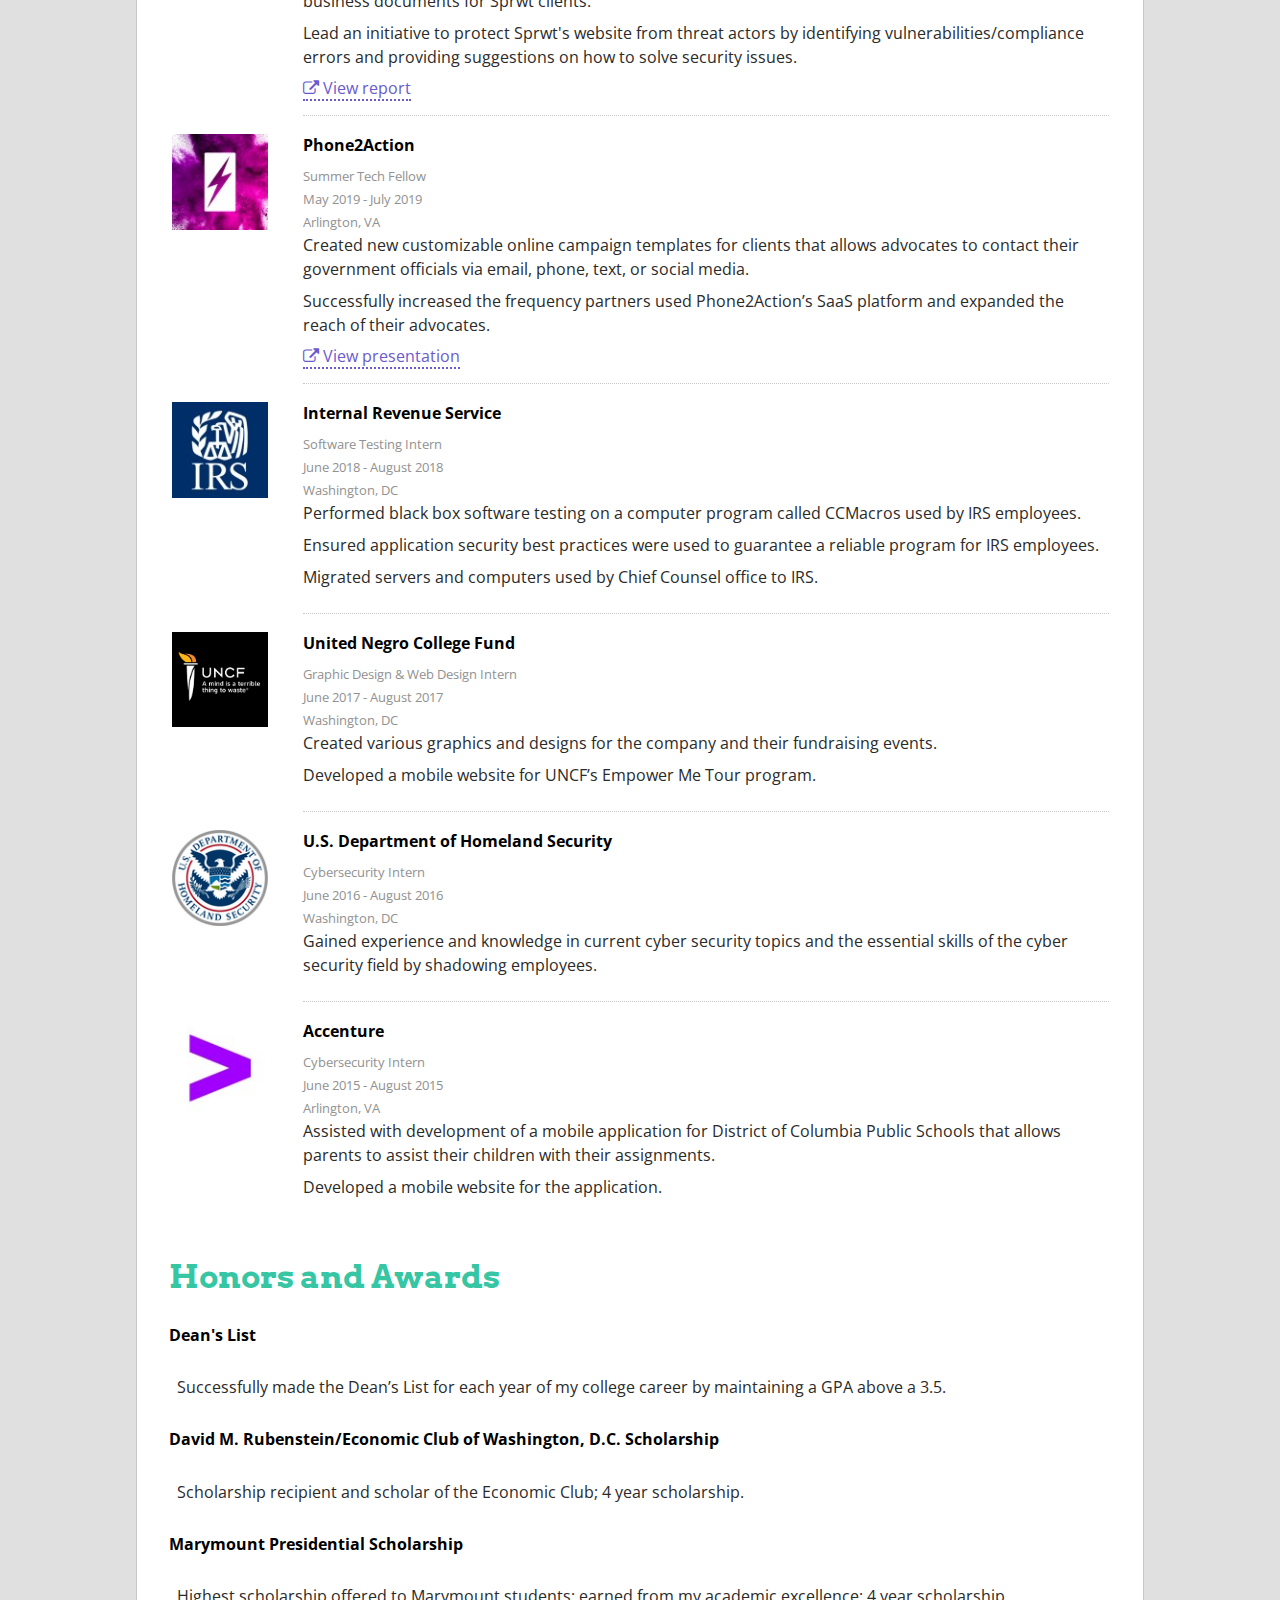
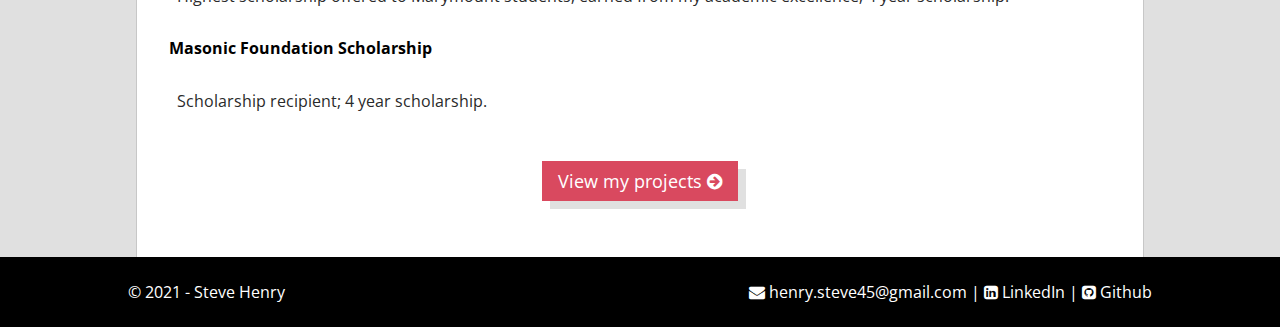
<file: resume.html>
<!DOCTYPE html>
<html lang="en">
    <head>
        <script src="https://ajax.googleapis.com/ajax/libs/jquery/3.5.1/jquery.min.js"></script>
        <meta charset="utf-8">
        <link rel="stylesheet" href="style.css">
        <link rel="stylesheet" href="https://cdnjs.cloudflare.com/ajax/libs/font-awesome/4.7.0/css/font-awesome.min.css">
        <meta name="viewport" content="width=device-width, initial-scale=1">
        <link rel="preconnect" href="https://fonts.gstatic.com">
<link href="https://fonts.googleapis.com/css2?family=Arvo&family=Open+Sans&display=swap" rel="stylesheet">
        <script src="script.js"></script>
        <title>Steve Henry's Web Portfolio</title>
		<link rel="icon" type="image/png" href="steve.jpg">
		<style>
			#hero {
				background-size: cover;
				padding: 32px 20% 32px 20%;
				background-image: linear-gradient(rgba(0, 0, 0, 0), rgba(0, 0, 0, 0.5)), url("bg.jpg");
				background-attachment: fixed;
			}
			#table {
				width: 92%;
				margin: auto;
				background-color: white;
				padding: 16px 32px;
				border-left: 1px solid #c7c7c7;
				border-right: 1px solid #c7c7c7;
			}
			main {
				background-color: #e0e0e0;
			}
			@media screen and (max-width: 768px) {
				#table {
					background-color: white;
					width: 100%;
					padding: 8px;
					border: none;
				}
				main {
					background-color: white;
				}
			}
		</style>
    </head>
    <body>
        <div id="wrapper">
            <nav class="topnav" id="myTopnav">
                <a href="javascript:void(0);" class="hamburger" id="hamburger" onclick="hamToggle()"><i class="fa fa-bars"></i></a>
                <a class="nav" href="index.html"><i class="fa fa-home"></i>&nbsp;&nbsp;About Me</a>
                <a class="nav" id="active" href="resume.html"><i class="fa fa-file-text"></i>&nbsp;&nbsp;Resume</a>
				<a class="nav" href="projects.html"><i class="fa fa-briefcase"></i>&nbsp;&nbsp;Projects</a>
				<a class="nav" href="organizations.html"><i class="fa fa-building"></i>&nbsp;&nbsp;Organizations</a>
                <a class="nav" href="contact.html"><i class="fa fa-envelope"></i>&nbsp;&nbsp;Contact</a>
            </nav>
            <div id="hero">
                <h1>Resume</h1>
            </div>
            <main>
				<section id="table">
					<h2>Education</h2>
					<table>
						<tr>
							<td class="icon"><img src=img/marymount.jpeg></td>
							<td class="desc">
								<h4>Marymount University</h4>
								<small>August 2017 - May 2021<br>Arlington, VA</small>
								<p>Bachelor of Science Information Technology – Cybersecurity</p>
								<p>Designated as a Center of Academic Excellence in Cyber Defense Education (CAE-CDE) by NSA and DHS </p>
								<p>Cumulative GPA: 3.6</p>
							</td>
						</tr>
					</table>
					<h2>Skills</h2>
						<h3>Cybersecurity</h3>
							<ul>
								<li>Firm understanding of fundamental cybersecurity concepts including cryptography, vulnerability and risk assessments, business continuity, threat actors, cloud computing technology, access control and DevSecOps.</li>
								<li>Hands-on experience with industry standard tools such as Wireshark and Nmap.</li>
								<li>Additionally, I understand security stand industry frameworks and standards such as NIST, IEEE, and OWASP Top 10.</li>
								<li>Implementation of web security protocols through personal projects and internship experience.</li>
								<li>Currently preparing for the CompTIA Security+ SY0-501 certification exam.</li>
							</ul>
						<h3>Frontend Web Development</h3>
							<ul>
								<li>Development languages and frameworks: HTML, CSS, JavaScript, jQuery, Bootstrap, Leaflet.js and React.</li>
								<li>Software and tools: Visual Studio, Amazon Web Services, WinSCP, Brackets and GitHub.</li>
								<li>Experience managing external APIs and JSON files.</li>
							</ul>
						<h3>Other IT-Focused Skills</h3>
							<ul>
								<li>Programming using Python and Java.</li>
								<li>Firsthand experience with Agile development methodologies.</li>
								<li>Software testing methods such as white/black box tests, boundary tests, etc.</li>
								<li>Experience with database technology such as writing SQL queries, relational databases, using MySQL.</li>
								<li>Networking fundamentals including the OSI stack, TCP/IP and configuring networking devices.</li>
								<li>Navigating command line interface and using network security tools on Windows and UNIX systems.</li>
							</ul>
						<h3>Soft Skills</h3>
							<ul>
								<li>Taking initiative</li>
								<li>Adapting to new situations</li>
								<li>Effective communication through different communications</li>
								<li>Time management</li>
								<li>Leadership</li>
							</ul>
					<h2>Work Experience</h2>
					<table>
						<tr>
							<td class="icon"><img src=img/sprwt.png></td>
							<td class="desc">
								<h4>Sprwt</h4>
								<small>Cybersecurity Intern<br>January 2021 - April 2021<br>New York, NY</small>
								<p>Conducted vulnerability assessments on the Sprwt website, managed web security protocols, and created business documents for Sprwt clients.</p>
								<p>Lead an initiative to protect Sprwt's website from threat actors by identifying vulnerabilities/compliance errors and providing suggestions on how to solve security issues.</p>
								<a class="link" href="https://drive.google.com/file/d/1b-Eok0ZICgM-mxbbeWxucmGwp7hu_H8p/view?usp=sharing"><i class="fa fa-external-link" aria-hidden="true"></i>&nbsp;View report</a>
							</td>
						</tr>
						<tr>
							<td class="icon"><img src=img/phone2action.jpg></td>
							<td class="desc">
								<h4>Phone2Action</h4>
								<small>Summer Tech Fellow<br>May 2019 - July 2019<br>Arlington, VA</small>
								<p>Created new customizable online campaign templates for clients that allows advocates to contact their government officials via email, phone, text, or social media.</p>
								<p>Successfully increased the frequency partners used Phone2Action’s SaaS platform and expanded the reach of their advocates.</p>
								<a class="link" href="https://docs.google.com/presentation/d/1QkaHQES6XNaFHobI-yiyBrc6GtpW-wST7osOg2vrgnY/edit?usp=sharing"><i class="fa fa-external-link" aria-hidden="true"></i>&nbsp;View presentation</a>
							</td>
						</tr>
						<tr>
							<td class="icon"><img src=img/irs.jpg></td>
							<td class="desc">
								<h4>Internal Revenue Service</h4>
								<small>Software Testing Intern<br>June 2018 - August 2018<br>Washington, DC</small>
								<p>Performed black box software testing on a computer program called CCMacros used by IRS employees.</p>
								<p>Ensured application security best practices were used to guarantee a reliable program for IRS employees.</p>
								<p>Migrated servers and computers used by Chief Counsel office to IRS.</p>
							</td>
						</tr>
						<tr>
							<td class="icon"><img src=img/uncf.png></td>
							<td class="desc">
								<h4>United Negro College Fund</h4>
								<small>Graphic Design &amp; Web Design Intern<br>June 2017 - August 2017<br>Washington, DC</small>
								<p>Created various graphics and designs for the company and their fundraising events.</p>
								<p>Developed a mobile website for UNCF’s Empower Me Tour program.</p>
							</td>
						</tr>
						<tr>
							<td class="icon"><img src=img/dhs.jpg></td>
							<td class="desc">
								<h4>U.S. Department of Homeland Security</h4>
								<small>Cybersecurity Intern<br>June 2016 - August 2016<br>Washington, DC</small>
								<p>Gained experience and knowledge in current cyber security topics and the essential skills of the cyber security field by shadowing employees.</p>
							</td>
						</tr>
						<tr>
							<td class="icon"><img src=img/accenture.jpg></td>
							<td class="desc">
								<h4>Accenture</h4>
								<small>Cybersecurity Intern<br>June 2015 - August 2015<br>Arlington, VA</small>
								<p>Assisted with development of a mobile application for District of Columbia Public Schools that allows parents to assist their children with their assignments.</p>
								<p>Developed a mobile website for the application.</p>
							</td>
						</tr>
					</table>
					<h2>Honors and Awards</h2>
					<h4>Dean's List</h4>
						<p>Successfully made the Dean’s List for each year of my college career by maintaining a GPA above a 3.5.</p>
					<h4>David M. Rubenstein/Economic Club of Washington, D.C. Scholarship</h4>
						<p>Scholarship recipient and scholar of the Economic Club; 4 year scholarship.</p>
					<h4>Marymount Presidential Scholarship</h4>
						<p>Highest scholarship offered to Marymount students; earned from my academic excellence; 4 year scholarship.</p>
					<h4>Masonic Foundation Scholarship</h4>
						<p>Scholarship recipient; 4 year scholarship.</p>
					<div id="nextContainer">
						<a class="button" href="projects.html">View my projects <i class="fa fa-arrow-circle-right" aria-hidden="true"></i></a>
					</div>
				</section>
            </main>
            <footer class="footer" id="normal">
				&copy; 2021 - Steve Henry<span style="float: right;"><a href="mailto:henry.steve45@gmail.com"><i class="fa fa-envelope" aria-hidden="true"></i>&nbsp;henry.steve45@gmail.com</a>
				| <a href="https://www.linkedin.com/in/steve-henry-384818146/"><i class="fa fa-linkedin-square" aria-hidden="true"></i>&nbsp;LinkedIn</a>
				| <a href="https://github.com/henrysteve45/"><i class="fa fa-github-square" aria-hidden="true"></i>&nbsp;Github</a></span>
        	</footer>
			<footer class="footer" id="responsive" style="text-align: center;">
				&copy; 2021 - Steve Henry<a href="mailto:henry.steve45@gmail.com">
				<br><br> <i class="fa fa-envelope" aria-hidden="true"></i>&nbsp;henry.steve45@gmail.com</a>
				<br> <a href="https://www.linkedin.com/in/steve-henry-384818146/"><i class="fa fa-linkedin-square" aria-hidden="true"></i>&nbsp;LinkedIn</a>
				<br> <a href="https://github.com/henrysteve45/"><i class="fa fa-github-square" aria-hidden="true"></i>&nbsp;Github</a>
        	</footer>
        </div>
    </body>
</html>
</file>
<file: style.css>
:root {
    --primary: #d9495f;
    --secondary: #36c6a4;
}

html {
    font-family: 'Open Sans', sans-serif;
    background-color: white;
}
body {
    margin: 0;
}

main {
    padding-left: 10%;
    padding-right: 10%;
}
/*header*/
header {
    background-color: rgba(255, 255, 255, 0);
    padding: 1px;
    font-size: 16px;
    color: black;
}

/*nav*/
nav {
    list-style-type: none;
    margin: 0;
    padding: 0;
    overflow: hidden;
    background-color: white;
    box-shadow: 0 0 5px black;
    padding-left: 10%;
    padding-right: 10%;
    padding-top: 4px;
    top: 0;
}

nav a {
    float: left;
    display: block;
    color: #2a2a2a;
    font-weight: bold;
    text-align: center;
    padding: 14px 16px;
    text-decoration: none;
}
nav a#active {
    border-bottom: 4px solid var(--primary);
    font-weight: bold;
    color: var(--primary);
}

nav a:hover:not(#active) {
    color: var(--primary);
    transition: 0.1s ease-in-out;
}
/*hero*/
	#hero h1 {
		color: white;
		text-align: center;
		text-shadow: 0px 0px 16px rgba(0, 0, 0, 0.5);
		font-family: 'Arvo', serif;
	}

	#hero p {
		color: white;
		font-size: 18px;
		text-align: center;
		text-shadow: 0px 0px 16px rgba(0, 0, 0, 0.5);
	}
	#steve {
		border-radius: 50%;
		display: block;
		margin-left: auto;
		margin-right: auto;
		box-shadow: 0px 0px 16px rgba(0, 0, 0, 0.5);
	}

h2 {
    color: var(--secondary);
    font-family: 'Arvo', serif;
	font-size: 32px;
	margin-top: 32px;
}

h3 {
	font-size: 24px;
	margin: 0;
}

.cardText h3 {
    font-family: 'Arvo', serif;
	font-size: 32px;
	margin: 16px 0px 16px 0px;
}

p {
    padding: 8px;
    font-size: 16px;
    color: #2a2a2a;
	line-height: 1.5;
	margin: 0;
}

ul {
	color: #2a2a2a;
	line-height: 1.5;
}

figure {
	margin: 0px;
	width: 512px;
}

figcaption {
	color: gray;
	line-height: 1.5;
	margin-top: 16px;
	width: 480px;
	padding: 8px;
	border-left: 4px solid var(--secondary);
	background-color: #f0f0f0;
	font-size: 12px;
}

/*footer*/
	footer {
		background-color: black;
		padding: 24px 10% 24px 10%;
		font-size: 16px;
		color: white;
	}
	footer a {
		text-decoration: none;
		color: white;
	}
	footer a:hover {
		color: var(--secondary);
		transition: 0.1s;
	}
/*footer responsive*/
	footer#responsive {
		display: none;
	}
	footer#normal {
		display: block;
		}

/*table*/
	td.icon {
		width: 128px;
		vertical-align:top;
		padding-top: 16px;
	}
	td.desc {
		border-bottom: 1px dotted #c7c7c7;
		padding: 16px 0 16px 0;
	}

	td small {
		color: #919191;
		line-height: 1.5;
	}
	td h4 {
		margin: 0;
		margin-bottom: 8px;
	}
	td p {
		padding: 0;
		line-height: 1.5;
	}

	td img {
		width: 96px;
		vertical-align: top;
	}

td img.projectImg {
	width: 512px;
}
	tr:last-of-type td {
		border-bottom: none;
	}
	.desc p {
		margin-bottom: 8px;
	}
/*cards*/
	.column {
		float: left;
		width: 50%;
		padding: 32px 0px 32px 0px;
	}
	.row:after {
		content: "";
		display: table;
		clear: both;
	}

	.cardImg {
		display: block;
		margin-left: auto;
		margin-right: auto;
		margin-top: 0;
		margin-bottom: 0;
	}

	.row {
		border: 4px solid black;
		box-shadow: 16px 16px 0px #e0e0e0;
		margin: 32px 0px 32px 0px;
		padding: 32px;
	}
	a.hamburger {
	  	display: none;
	}
	#nextContainer {
		padding: 16px;
		margin: 32px;
		text-align: center;
	}
	.button {
		color: white;
		text-align: center;
		background-color: var(--primary);
		padding: 8px 16px;
		text-decoration: none;
		font-size: 18px;
		box-shadow: 8px 8px 0px #e0e0e0;
		border: none;
		transition: background-color .1s;
	}

	.button:hover {
		background-color: #b54052;
	}
a.link{
	color: slateblue;
	text-decoration: none;
	border-bottom: 2px dotted;
}

a.link:hover {
	color: var(--primary);
}
/* Responsive*/
@media screen and (max-width: 800px) {
	td img.projectImg, figcaption, figure {
		width: 90%;
	}
	
	.button {
		font-size: 16px;
	}
	td img {
		width: 64px;
	}
	td.icon {
		width: 96px;
	}
	#nextPage {
		font-size: 16px;
	}
	#nextContainer {
		padding: 0;
		margin: 32px 0px 32px 0px;
	}
	main {
		padding-left: 8px;
		padding-right: 8px;
	}
	.column {
        width: 100%;
        display: block;
        margin-bottom: 20px;
    }
	.row {
		border: 4px solid black;
		box-shadow: none;
		margin: 16px 0px 16px 0px;
		padding: 16px;
		text-align: center;
	}
    nav a:not(:first-child) {display: none;}
    a.hamburger {
        float: left;
        display: block;
        font-size: 20px;
    }
    form#search {
       width: 300vw;
    }
    nav {
        padding-left: 0%;
        padding-right: 0%;
    }
    nav.responsive {
        position: relative;
    }
    nav.responsive .icon {
        position: absolute;
        right: 0;
        top: 0;
    }
    nav.responsive a {
        float: none;
        display: block;
        text-align: left;
        border-bottom: 1px solid lightgray;
    }
    nav a#active {
        background-color: var(--primary);
        font-weight: bold;
        color: white;
        border: none;
    }
    #hero {
        padding: 32px 10% 32px 10%;
    }
	footer#responsive {
	display: block;
	}
	footer#normal {
	display: none;
	}
	ul li {
		text-align: left;
	}
}
</file>
